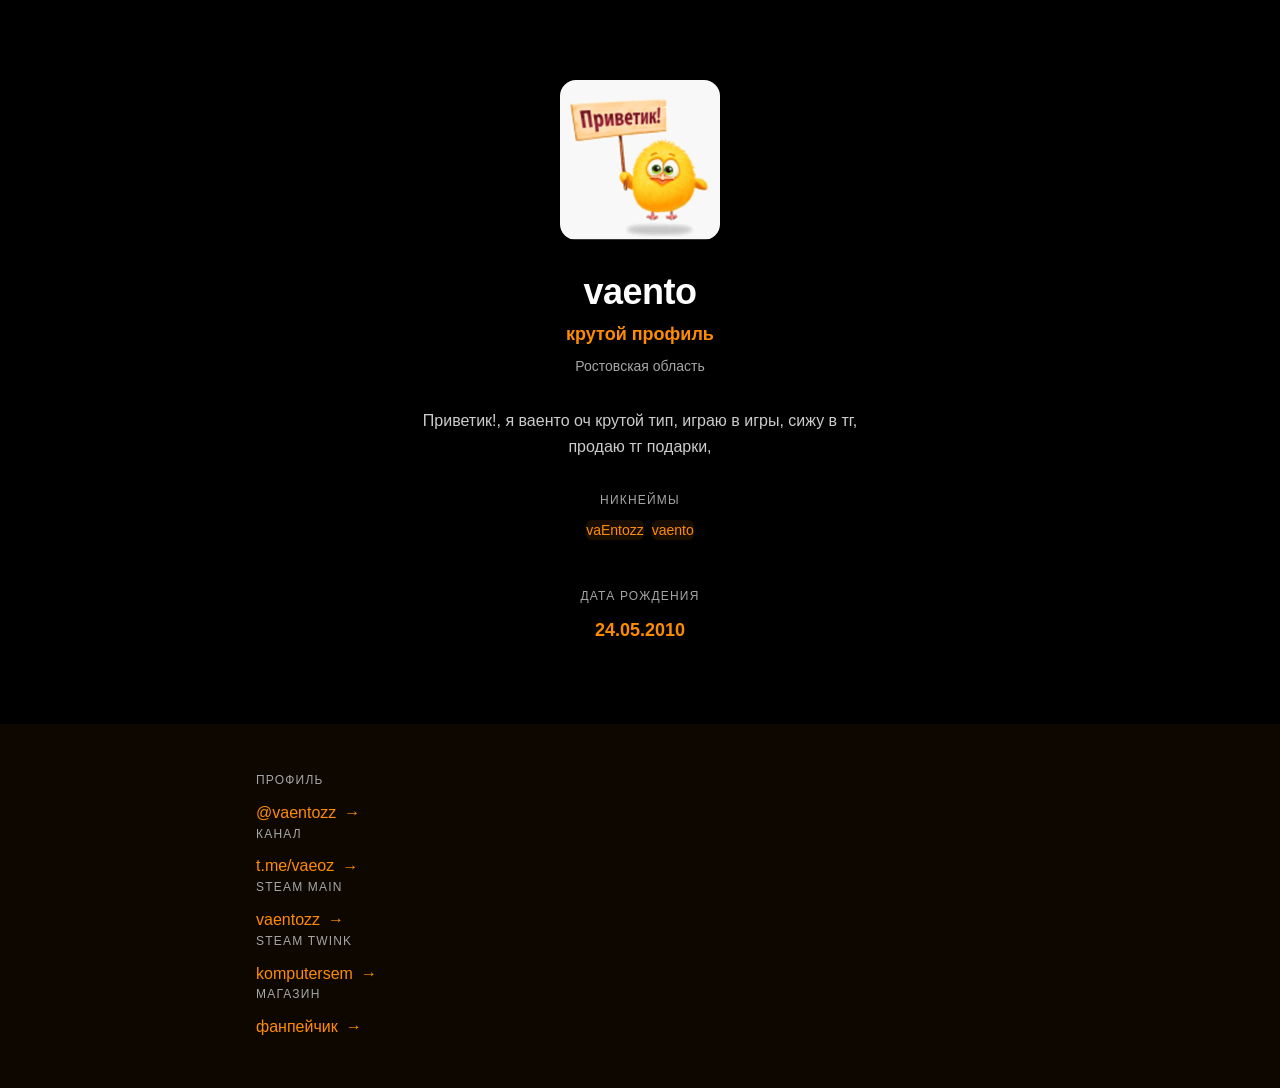
<file: index.html>
<!DOCTYPE html>
<html lang="ru">
<head>
    <meta charset="UTF-8">
    <meta name="viewport" content="width=device-width, initial-scale=1.0">
    <title>vaento</title>
    <link rel="stylesheet" href="style.css">
</head>
<body>
    <main class="min-h-screen bg-background text-foreground flex flex-col">
        <!-- Hero Section -->
        <section class="flex-1 flex flex-col items-center justify-center px-4 py-20">
            <div class="max-w-md w-full text-center space-y-8">
                <!-- Avatar -->
                <div class="flex justify-center">
                    <div class="relative w-40 h-40 rounded-2xl overflow-hidden border-2 border-primary shadow-lg">
                        <img src="avatar.png" alt="vaento" class="w-full h-full object-cover">
                    </div>
                </div>

                <!-- Name and Title -->
                <div class="space-y-2">
                    <h1 class="text-4xl font-bold tracking-tight">vaento</h1>
                    <p class="text-lg text-primary font-semibold">крутой профиль</p>
                    <p class="text-sm text-muted-foreground">Ростовская область</p>
                </div>

                <!-- Bio -->
                <p class="text-base text-foreground-80 leading-relaxed">
                    Приветик!, я ваенто оч крутой тип, играю в игры, сижу в тг, продаю тг подарки,
                </p>

                <!-- Nicknames -->
                <div class="space-y-3">
                    <p class="text-xs uppercase tracking-widest text-muted-foreground">никнеймы</p>
                    <div class="flex flex-wrap gap-2 justify-center">
                        <span class="px-3 py-1 bg-primary-10 border border-primary text-primary text-sm rounded">
                            vaEntozz
                        </span>
                        <span class="px-3 py-1 bg-primary-10 border border-primary text-primary text-sm rounded">
                            vaento
                        </span>
                    </div>
                </div>

                <!-- Birth Date -->
                <div class="space-y-3 pt-4 border-t border-border-30">
                    <p class="text-xs uppercase tracking-widest text-muted-foreground">Дата рождения</p>
                    <p class="text-lg font-semibold text-primary">24.05.2010</p>
                </div>
            </div>
        </section>

        <!-- Footer - Info Section -->
        <section class="bg-accent-5 border-t border-border px-4 py-12">
            <div class="max-w-3xl mx-auto">
                <div class="grid grid-cols-2 gap-6 md:gap-8">
                    <!-- Telegram -->
                    <div class="space-y-3">
                        <p class="text-xs uppercase tracking-widest text-muted-foreground">Профиль</p>
                        <a
                            href="https://t.me/vaentozz"
                            target="_blank"
                            rel="noopener noreferrer"
                            class="inline-flex items-center gap-2 text-primary hover:text-primary-80 transition-colors group"
                        >
                            <span class="text-base">@vaentozz</span>
                            <span class="group-hover:translate-x-1 transition-transform">→</span>
                        </a>
                    </div>

                    <!-- Channel -->
                    <div class="space-y-3">
                        <p class="text-xs uppercase tracking-widest text-muted-foreground">Канал</p>
                        <a
                            href="https://t.me/vaeoz"
                            target="_blank"
                            rel="noopener noreferrer"
                            class="inline-flex items-center gap-2 text-primary hover:text-primary-80 transition-colors group"
                        >
                            <span class="text-base">t.me/vaeoz</span>
                            <span class="group-hover:translate-x-1 transition-transform">→</span>
                        </a>
                    </div>

                    <!-- Steam Main -->
                    <div class="space-y-3">
                        <p class="text-xs uppercase tracking-widest text-muted-foreground">Steam Main</p>
                        <a
                            href="https://steamcommunity.com/id/vaentozz/"
                            target="_blank"
                            rel="noopener noreferrer"
                            class="inline-flex items-center gap-2 text-primary hover:text-primary-80 transition-colors group"
                        >
                            <span class="text-base">vaentozz</span>
                            <span class="group-hover:translate-x-1 transition-transform">→</span>
                        </a>
                    </div>

                    <!-- Steam Twink -->
                    <div class="space-y-3">
                        <p class="text-xs uppercase tracking-widest text-muted-foreground">Steam Twink</p>
                        <a
                            href="https://steamcommunity.com/id/komputersem-/"
                            target="_blank"
                            rel="noopener noreferrer"
                            class="inline-flex items-center gap-2 text-primary hover:text-primary-80 transition-colors group"
                        >
                            <span class="text-base">komputersem</span>
                            <span class="group-hover:translate-x-1 transition-transform">→</span>
                        </a>
                    </div>

                    <!-- Shop -->
                    <div class="space-y-3">
                        <p class="text-xs uppercase tracking-widest text-muted-foreground">Магазин</p>
                        <a
                            href="https://t.me/+cbkrejSmqM05NWYy"
                            target="_blank"
                            rel="noopener noreferrer"
                            class="inline-flex items-center gap-2 text-primary hover:text-primary-80 transition-colors group"
                        >
                            <span class="text-base">фанпейчик</span>
                            <span class="group-hover:translate-x-1 transition-transform">→</span>
                        </a>
                    </div>
                </div>
            </div>
        </section>
    </main>

    <script src="script.js"></script>
</body>
</html>
</file>
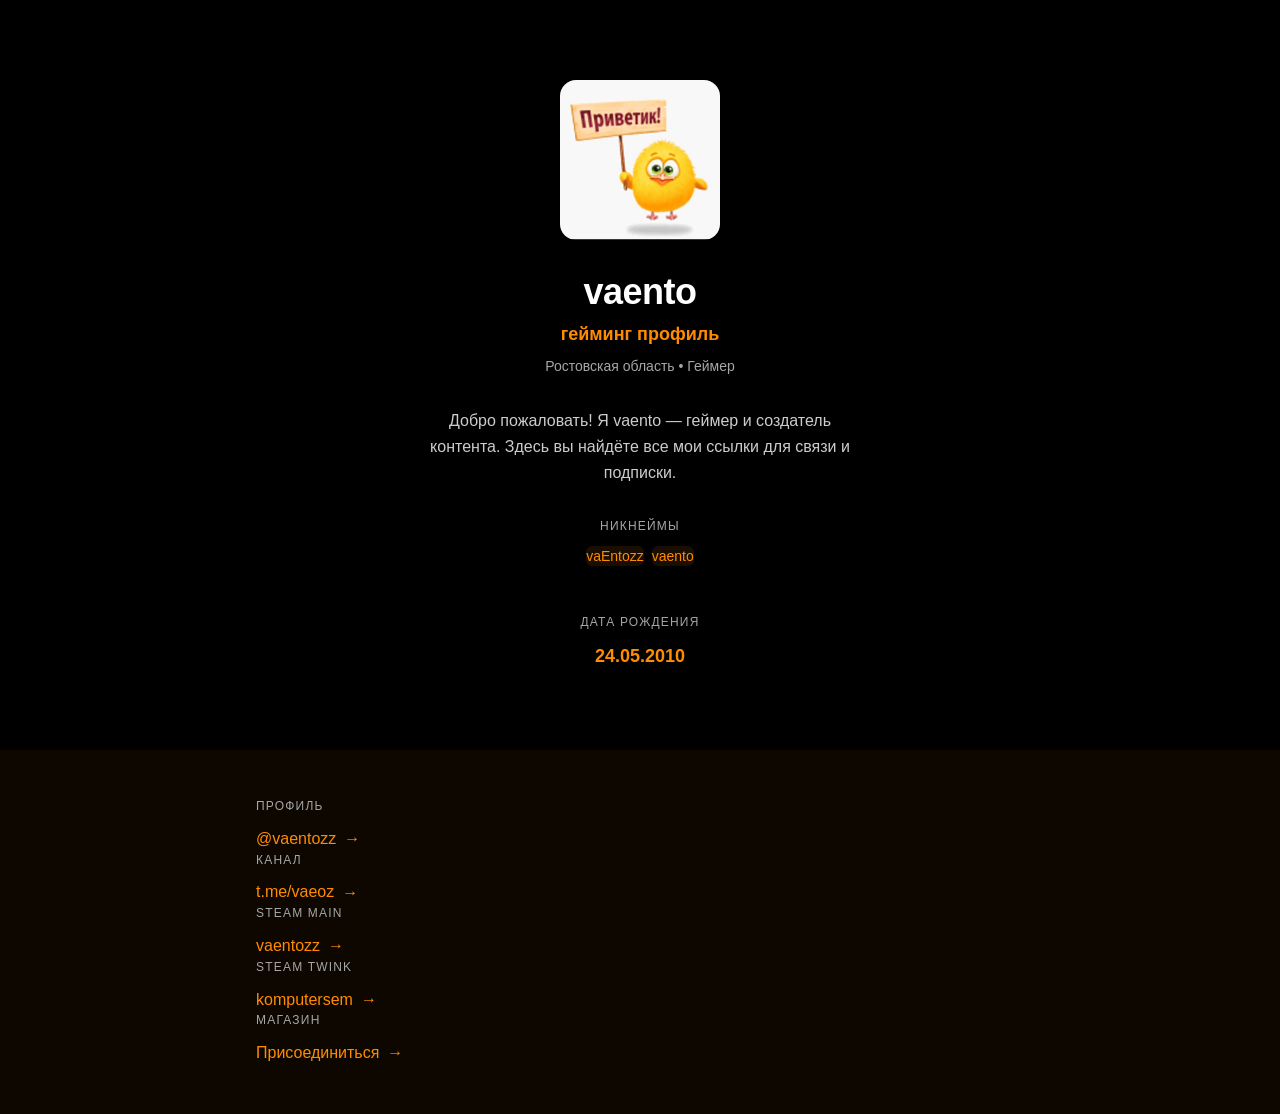
<file: vaento.html>
<!DOCTYPE html>
<html lang="ru">
<head>
    <meta charset="UTF-8">
    <meta name="viewport" content="width=device-width, initial-scale=1.0">
    <title>vaento</title>
    <link rel="stylesheet" href="vaento.css">
</head>
<body>
    <main class="min-h-screen bg-background text-foreground flex flex-col">
        <!-- Hero Section -->
        <section class="flex-1 flex flex-col items-center justify-center px-4 py-20">
            <div class="max-w-md w-full text-center space-y-8">
                <!-- Avatar -->
                <div class="flex justify-center">
                    <div class="relative w-40 h-40 rounded-2xl overflow-hidden border-2 border-primary shadow-lg">
                        <img src="avatar.png" alt="vaento" class="w-full h-full object-cover">
                    </div>
                </div>

                <!-- Name and Title -->
                <div class="space-y-2">
                    <h1 class="text-4xl font-bold tracking-tight">vaento</h1>
                    <p class="text-lg text-primary font-semibold">гейминг профиль</p>
                    <p class="text-sm text-muted-foreground">Ростовская область • Геймер</p>
                </div>

                <!-- Bio -->
                <p class="text-base text-foreground-80 leading-relaxed">
                    Добро пожаловать! Я vaento — геймер и создатель контента. Здесь вы найдёте все мои ссылки для связи и подписки.
                </p>

                <!-- Nicknames -->
                <div class="space-y-3">
                    <p class="text-xs uppercase tracking-widest text-muted-foreground">Никнеймы</p>
                    <div class="flex flex-wrap gap-2 justify-center">
                        <span class="px-3 py-1 bg-primary-10 border border-primary text-primary text-sm rounded">
                            vaEntozz
                        </span>
                        <span class="px-3 py-1 bg-primary-10 border border-primary text-primary text-sm rounded">
                            vaento
                        </span>
                    </div>
                </div>

                <!-- Birth Date -->
                <div class="space-y-3 pt-4 border-t border-border-30">
                    <p class="text-xs uppercase tracking-widest text-muted-foreground">Дата рождения</p>
                    <p class="text-lg font-semibold text-primary">24.05.2010</p>
                </div>
            </div>
        </section>

        <!-- Footer - Info Section -->
        <section class="bg-accent-5 border-t border-border px-4 py-12">
            <div class="max-w-3xl mx-auto">
                <div class="grid grid-cols-2 gap-6 md:gap-8">
                    <!-- Telegram -->
                    <div class="space-y-3">
                        <p class="text-xs uppercase tracking-widest text-muted-foreground">Профиль</p>
                        <a
                            href="https://t.me/vaentozz"
                            target="_blank"
                            rel="noopener noreferrer"
                            class="inline-flex items-center gap-2 text-primary hover:text-primary-80 transition-colors group"
                        >
                            <span class="text-base">@vaentozz</span>
                            <span class="group-hover:translate-x-1 transition-transform">→</span>
                        </a>
                    </div>

                    <!-- Channel -->
                    <div class="space-y-3">
                        <p class="text-xs uppercase tracking-widest text-muted-foreground">Канал</p>
                        <a
                            href="https://t.me/vaeoz"
                            target="_blank"
                            rel="noopener noreferrer"
                            class="inline-flex items-center gap-2 text-primary hover:text-primary-80 transition-colors group"
                        >
                            <span class="text-base">t.me/vaeoz</span>
                            <span class="group-hover:translate-x-1 transition-transform">→</span>
                        </a>
                    </div>

                    <!-- Steam Main -->
                    <div class="space-y-3">
                        <p class="text-xs uppercase tracking-widest text-muted-foreground">Steam Main</p>
                        <a
                            href="https://steamcommunity.com/id/vaentozz/"
                            target="_blank"
                            rel="noopener noreferrer"
                            class="inline-flex items-center gap-2 text-primary hover:text-primary-80 transition-colors group"
                        >
                            <span class="text-base">vaentozz</span>
                            <span class="group-hover:translate-x-1 transition-transform">→</span>
                        </a>
                    </div>

                    <!-- Steam Twink -->
                    <div class="space-y-3">
                        <p class="text-xs uppercase tracking-widest text-muted-foreground">Steam Twink</p>
                        <a
                            href="https://steamcommunity.com/id/komputersem-/"
                            target="_blank"
                            rel="noopener noreferrer"
                            class="inline-flex items-center gap-2 text-primary hover:text-primary-80 transition-colors group"
                        >
                            <span class="text-base">komputersem</span>
                            <span class="group-hover:translate-x-1 transition-transform">→</span>
                        </a>
                    </div>

                    <!-- Shop -->
                    <div class="space-y-3">
                        <p class="text-xs uppercase tracking-widest text-muted-foreground">Магазин</p>
                        <a
                            href="https://t.me/+cbkrejSmqM05NWYy"
                            target="_blank"
                            rel="noopener noreferrer"
                            class="inline-flex items-center gap-2 text-primary hover:text-primary-80 transition-colors group"
                        >
                            <span class="text-base">Присоединиться</span>
                            <span class="group-hover:translate-x-1 transition-transform">→</span>
                        </a>
                    </div>
                </div>
            </div>
        </section>
    </main>

    <script src="vaento.js"></script>
</body>
</html>
</file>
<file: style.css>
:root {
  --background: #000000;
  --foreground: #ffffff;
  --card: #1a1a1a;
  --card-foreground: #ffffff;
  --primary: #ff8c00;
  --primary-foreground: #000000;
  --secondary: #333333;
  --secondary-foreground: #ffffff;
  --muted: #4d4d4d;
  --muted-foreground: #a6a6a6;
  --accent: #ff8c00;
  --accent-foreground: #000000;
  --border: #333333;
  --input: #262626;
}

* {
  margin: 0;
  padding: 0;
  box-sizing: border-box;
}

html, body {
  height: 100%;
}

body {
  font-family: 'Geist', -apple-system, BlinkMacSystemFont, 'Segoe UI', Roboto, 'Helvetica Neue', Arial, sans-serif;
  background-color: var(--background);
  color: var(--foreground);
  line-height: 1.6;
}

main {
  background-color: var(--background);
  color: var(--foreground);
  display: flex;
  flex-direction: column;
  min-height: 100vh;
}

section {
  flex: 1;
  display: flex;
  flex-direction: column;
  align-items: center;
  justify-content: center;
  padding: 5rem 1rem;
}

.max-w-md {
  max-width: 28rem;
  width: 100%;
}

.max-w-3xl {
  max-width: 48rem;
  width: 100%;
  margin: 0 auto;
}

.mx-auto {
  margin-left: auto;
  margin-right: auto;
}

.px-4 {
  padding-left: 1rem;
  padding-right: 1rem;
}

.py-20 {
  padding-top: 5rem;
  padding-bottom: 5rem;
}

.py-12 {
  padding-top: 3rem;
  padding-bottom: 3rem;
}

.text-center {
  text-align: center;
}

.space-y-2 > * + * {
  margin-top: 0.5rem;
}

.space-y-3 > * + * {
  margin-top: 0.75rem;
}

.space-y-6 > * + * {
  margin-top: 1.5rem;
}

.space-y-8 > * + * {
  margin-top: 2rem;
}

.flex {
  display: flex;
}

.flex-col {
  flex-direction: column;
}

.flex-1 {
  flex: 1;
}

.items-center {
  align-items: center;
}

.justify-center {
  justify-content: center;
}

.gap-2 {
  gap: 0.5rem;
}

.gap-8 {
  gap: 2rem;
}

.w-full {
  width: 100%;
}

.w-40 {
  width: 10rem;
}

.h-40 {
  height: 10rem;
}

.relative {
  position: relative;
}

.overflow-hidden {
  overflow: hidden;
}

.border-2 {
  border-width: 2px;
}

.border-t {
  border-top-width: 1px;
}

.border-primary {
  border-color: var(--primary);
}

.border-border {
  border-color: var(--border);
}

.border-border-30 {
  border-color: rgba(51, 51, 51, 0.3);
}

.rounded-2xl {
  border-radius: 1rem;
}

.rounded {
  border-radius: 0.375rem;
}

.shadow-lg {
  box-shadow: 0 10px 15px -3px rgba(0, 0, 0, 0.5);
}

.text-4xl {
  font-size: 2.25rem;
  font-weight: 700;
  line-height: 2.5rem;
}

.text-lg {
  font-size: 1.125rem;
  line-height: 1.75rem;
}

.text-base {
  font-size: 1rem;
  line-height: 1.5rem;
}

.text-sm {
  font-size: 0.875rem;
  line-height: 1.25rem;
}

.text-xs {
  font-size: 0.75rem;
  line-height: 1rem;
}

.font-bold {
  font-weight: 700;
}

.font-semibold {
  font-weight: 600;
}

.tracking-tight {
  letter-spacing: -0.015em;
}

.tracking-widest {
  letter-spacing: 0.1em;
}

.text-primary {
  color: var(--primary);
}

.text-primary-80 {
  color: rgba(255, 140, 0, 0.8);
}

.text-muted-foreground {
  color: var(--muted-foreground);
}

.text-foreground-80 {
  color: rgba(255, 255, 255, 0.8);
}

.bg-primary-10 {
  background-color: rgba(255, 140, 0, 0.1);
}

.bg-accent-5 {
  background-color: rgba(255, 140, 0, 0.05);
}

.bg-background {
  background-color: var(--background);
}

.pt-4 {
  padding-top: 1rem;
}

.grid {
  display: grid;
}

.grid-cols-1 {
  grid-template-columns: repeat(1, minmax(0, 1fr));
}

.gap-8 {
  gap: 2rem;
}

.uppercase {
  text-transform: uppercase;
}

.transition-colors {
  transition-property: color;
  transition-timing-function: cubic-bezier(0.4, 0, 0.2, 1);
  transition-duration: 150ms;
}

.transition-transform {
  transition-property: transform;
  transition-timing-function: cubic-bezier(0.4, 0, 0.2, 1);
  transition-duration: 150ms;
}

.group:hover .group-hover\:translate-x-1 {
  transform: translateX(0.25rem);
}

.hover\:text-primary-80:hover {
  color: rgba(255, 215, 0, 0.8);
}

.inline-flex {
  display: inline-flex;
}

a {
  text-decoration: none;
  color: inherit;
}

a:hover {
  color: var(--primary);
}

.leading-relaxed {
  line-height: 1.625;
}

.flex-wrap {
  flex-wrap: wrap;
}

@media (min-width: 768px) {
  .md\:grid-cols-2 {
    grid-template-columns: repeat(2, minmax(0, 1fr));
  }
}

@media (max-width: 640px) {
  .text-4xl {
    font-size: 1.875rem;
  }

  .text-lg {
    font-size: 1rem;
  }

  section {
    padding: 3rem 1rem;
  }

  .py-20 {
    padding-top: 2rem;
    padding-bottom: 2rem;
  }
}
</file>
<file: vaento.css>
:root {
  --background: #000000;
  --foreground: #ffffff;
  --card: #1a1a1a;
  --card-foreground: #ffffff;
  --primary: #ff8c00;
  --primary-foreground: #000000;
  --secondary: #333333;
  --secondary-foreground: #ffffff;
  --muted: #4d4d4d;
  --muted-foreground: #a6a6a6;
  --accent: #ff8c00;
  --accent-foreground: #000000;
  --border: #333333;
  --input: #262626;
}

* {
  margin: 0;
  padding: 0;
  box-sizing: border-box;
}

html, body {
  height: 100%;
}

body {
  font-family: 'Geist', -apple-system, BlinkMacSystemFont, 'Segoe UI', Roboto, 'Helvetica Neue', Arial, sans-serif;
  background-color: var(--background);
  color: var(--foreground);
  line-height: 1.6;
}

main {
  background-color: var(--background);
  color: var(--foreground);
  display: flex;
  flex-direction: column;
  min-height: 100vh;
}

section {
  flex: 1;
  display: flex;
  flex-direction: column;
  align-items: center;
  justify-content: center;
  padding: 5rem 1rem;
}

.max-w-md {
  max-width: 28rem;
  width: 100%;
}

.max-w-3xl {
  max-width: 48rem;
  width: 100%;
  margin: 0 auto;
}

.mx-auto {
  margin-left: auto;
  margin-right: auto;
}

.px-4 {
  padding-left: 1rem;
  padding-right: 1rem;
}

.py-20 {
  padding-top: 5rem;
  padding-bottom: 5rem;
}

.py-12 {
  padding-top: 3rem;
  padding-bottom: 3rem;
}

.text-center {
  text-align: center;
}

.space-y-2 > * + * {
  margin-top: 0.5rem;
}

.space-y-3 > * + * {
  margin-top: 0.75rem;
}

.space-y-6 > * + * {
  margin-top: 1.5rem;
}

.space-y-8 > * + * {
  margin-top: 2rem;
}

.flex {
  display: flex;
}

.flex-col {
  flex-direction: column;
}

.flex-1 {
  flex: 1;
}

.items-center {
  align-items: center;
}

.justify-center {
  justify-content: center;
}

.gap-2 {
  gap: 0.5rem;
}

.gap-8 {
  gap: 2rem;
}

.w-full {
  width: 100%;
}

.w-40 {
  width: 10rem;
}

.h-40 {
  height: 10rem;
}

.relative {
  position: relative;
}

.overflow-hidden {
  overflow: hidden;
}

.border-2 {
  border-width: 2px;
}

.border-t {
  border-top-width: 1px;
}

.border-primary {
  border-color: var(--primary);
}

.border-border {
  border-color: var(--border);
}

.border-border-30 {
  border-color: rgba(51, 51, 51, 0.3);
}

.rounded-2xl {
  border-radius: 1rem;
}

.rounded {
  border-radius: 0.375rem;
}

.shadow-lg {
  box-shadow: 0 10px 15px -3px rgba(0, 0, 0, 0.5);
}

.text-4xl {
  font-size: 2.25rem;
  font-weight: 700;
  line-height: 2.5rem;
}

.text-lg {
  font-size: 1.125rem;
  line-height: 1.75rem;
}

.text-base {
  font-size: 1rem;
  line-height: 1.5rem;
}

.text-sm {
  font-size: 0.875rem;
  line-height: 1.25rem;
}

.text-xs {
  font-size: 0.75rem;
  line-height: 1rem;
}

.font-bold {
  font-weight: 700;
}

.font-semibold {
  font-weight: 600;
}

.tracking-tight {
  letter-spacing: -0.015em;
}

.tracking-widest {
  letter-spacing: 0.1em;
}

.text-primary {
  color: var(--primary);
}

.text-primary-80 {
  color: rgba(255, 140, 0, 0.8);
}

.text-muted-foreground {
  color: var(--muted-foreground);
}

.text-foreground-80 {
  color: rgba(255, 255, 255, 0.8);
}

.bg-primary-10 {
  background-color: rgba(255, 140, 0, 0.1);
}

.bg-accent-5 {
  background-color: rgba(255, 140, 0, 0.05);
}

.bg-background {
  background-color: var(--background);
}

.pt-4 {
  padding-top: 1rem;
}

.grid {
  display: grid;
}

.grid-cols-1 {
  grid-template-columns: repeat(1, minmax(0, 1fr));
}

.gap-8 {
  gap: 2rem;
}

.uppercase {
  text-transform: uppercase;
}

.transition-colors {
  transition-property: color;
  transition-timing-function: cubic-bezier(0.4, 0, 0.2, 1);
  transition-duration: 150ms;
}

.transition-transform {
  transition-property: transform;
  transition-timing-function: cubic-bezier(0.4, 0, 0.2, 1);
  transition-duration: 150ms;
}

.group:hover .group-hover\:translate-x-1 {
  transform: translateX(0.25rem);
}

.hover\:text-primary-80:hover {
  color: rgba(255, 215, 0, 0.8);
}

.inline-flex {
  display: inline-flex;
}

a {
  text-decoration: none;
  color: inherit;
}

a:hover {
  color: var(--primary);
}

.leading-relaxed {
  line-height: 1.625;
}

.flex-wrap {
  flex-wrap: wrap;
}

@media (min-width: 768px) {
  .md\:grid-cols-2 {
    grid-template-columns: repeat(2, minmax(0, 1fr));
  }
}

@media (max-width: 640px) {
  .text-4xl {
    font-size: 1.875rem;
  }

  .text-lg {
    font-size: 1rem;
  }

  section {
    padding: 3rem 1rem;
  }

  .py-20 {
    padding-top: 2rem;
    padding-bottom: 2rem;
  }
}
</file>
